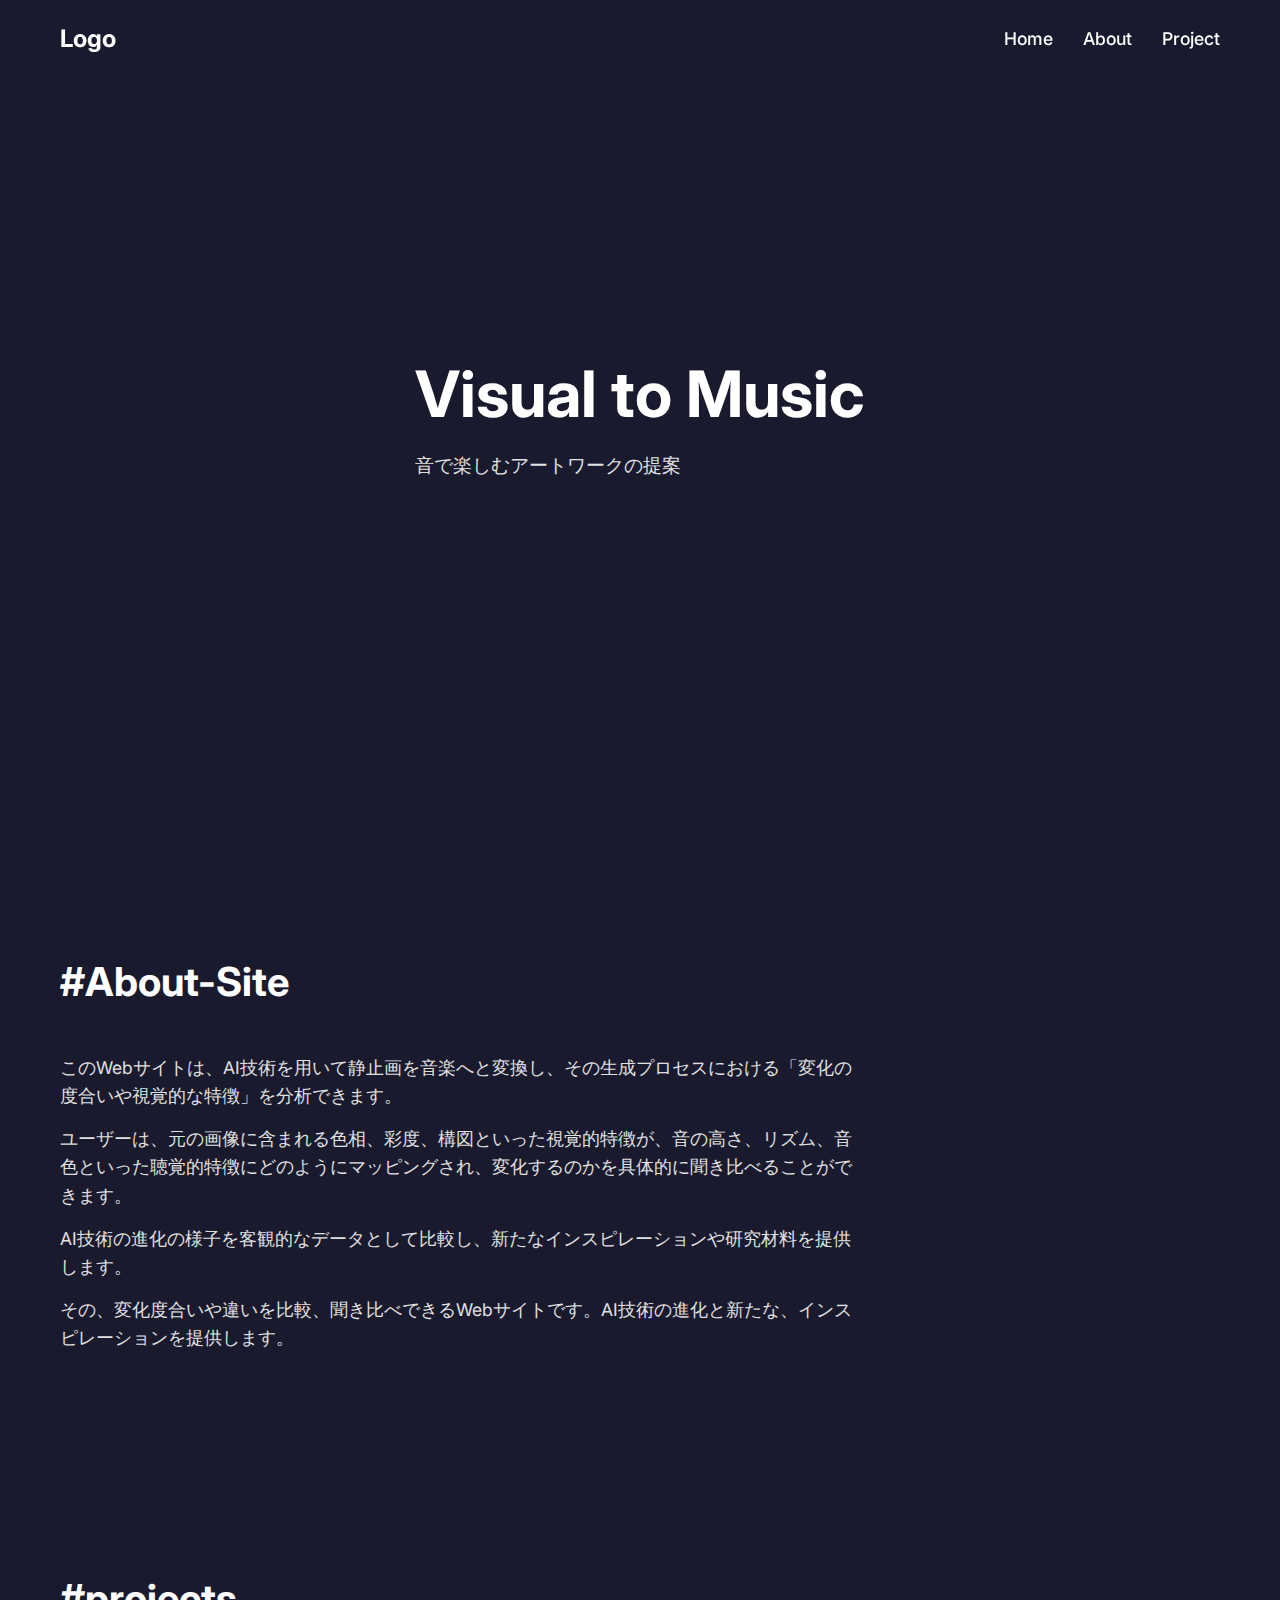
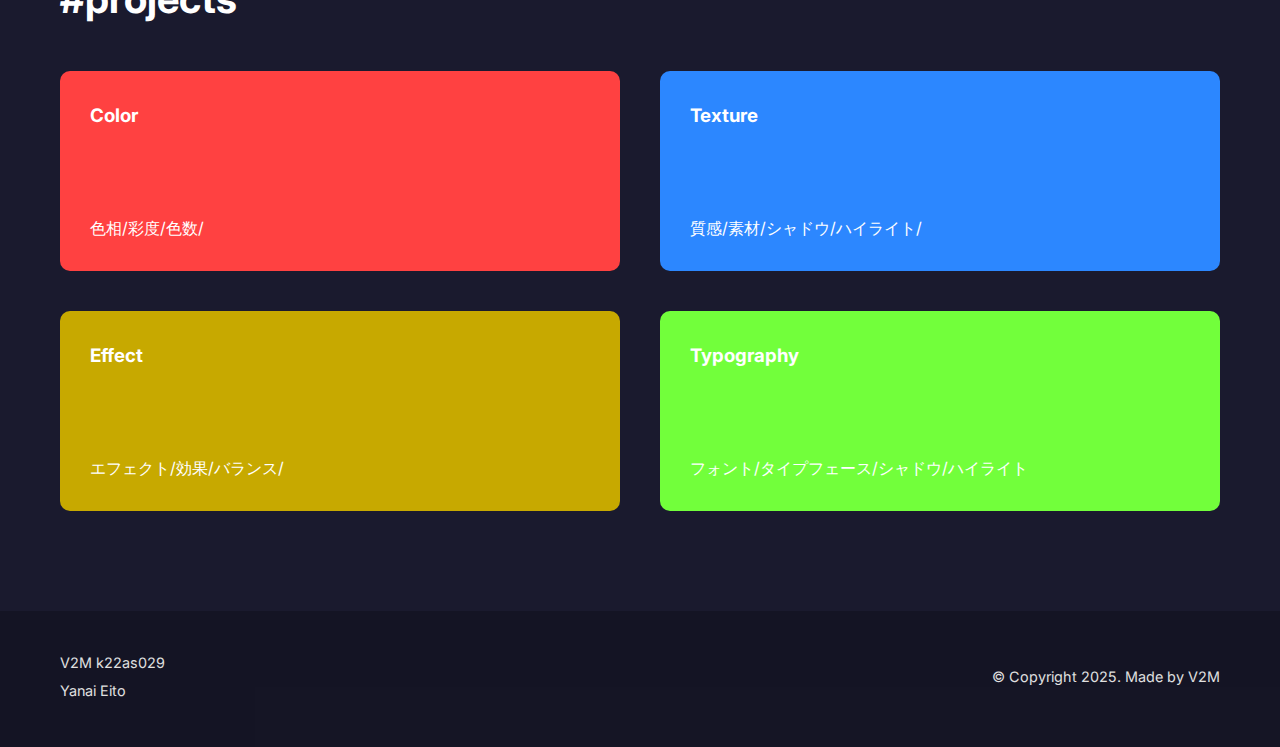
<file: index.html>
<!DOCTYPE html>
<html lang="ja">
<head>
    <meta charset="UTF-8">
    <meta name="viewport" content="width=device-width, initial-scale=1.0">
    <title>Visual to Music</title>
    <link rel="stylesheet" href="style.css">
    <link href="https://fonts.googleapis.com/css2?family=Inter:wght@300;400;500;600;700&display=swap" rel="stylesheet">
    <link rel="stylesheet" href="https://cdnjs.cloudflare.com/ajax/libs/font-awesome/6.0.0-beta3/css/all.min.css" crossorigin="anonymous" referrerpolicy="no-referrer" />
</head>
<body>
    <header id="home">
        <div class="container">
            <a href="#home" class="logo">Logo</a>
            <nav>
                <ul>
                    <li><a href="#hero">Home</a></li>
                    <li><a href="#about">About</a></li>
                    <li><a href="#projects">Project</a></li>
                </ul>
            </nav>
        </div>
    </header>

    <main>
        <section id="hero" class="hero-section">
            <div class="container">
                <div class="hero-content">
                    <h1>Visual to Music</h1>
                    <p class="subtitle">音で楽しむアートワークの提案</p>
                </div>
                </div>
        </section>

        <section id="about" class="about-section">
            <div class="container">
                <h2 class="section-title">#About-Site</h2>
                <div class="about-content">
                    <p>このWebサイトは、AI技術を用いて静止画を音楽へと変換し、その生成プロセスにおける「変化の度合いや視覚的な特徴」を分析できます。</p>
                    <p>ユーザーは、元の画像に含まれる色相、彩度、構図といった視覚的特徴が、音の高さ、リズム、音色といった聴覚的特徴にどのようにマッピングされ、変化するのかを具体的に聞き比べることができます。</p>
                    <p>AI技術の進化の様子を客観的なデータとして比較し、新たなインスピレーションや研究材料を提供します。</p>
                    <p>その、変化度合いや違いを比較、聞き比べできるWebサイトです。AI技術の進化と新たな、インスピレーションを提供します。 </p>
                </div>
            </div>
            <div class="pattern pattern-left"></div>
            <div class="pattern pattern-right"></div>
        </section>

<section id="projects" class="projects-section">
    <div class="container">
        <h2 class="section-title">#projects</h2>
        <div class="project-grid">
            
            <a href="pages/1Color.html" class="project-card-link color">
                <div class="project-card">
                    <h3>Color</h3>
                    <p>色相/彩度/色数/</p>
                </div>
            </a>

            <a href="3Texture.html" class="project-card-link texture">
                <div class="project-card">
                    <h3>Texture</h3>
                    <p>質感/素材/シャドウ/ハイライト/</p>
                </div>
            </a>

            <a href="5Effect.html" class="project-card-link effect">
                <div class="project-card">
                    <h3>Effect</h3>
                    <p>エフェクト/効果/バランス/</p>
                </div>
            </a>

            <a href="6Typography.html" class="project-card-link typography">
                <div class="project-card">
                    <h3>Typography</h3>
                    <p>フォント/タイプフェース/シャドウ/ハイライト</p>
                </div>
            </a>
            
        </div>
    </div>
    <div class="pattern pattern-grid-top-left"></div>
    <div class="pattern pattern-grid-bottom-right"></div>

</section>

        </main>

    <footer>
        <div class="container">
            <div class="footer-left">
                <p>V2M k22as029</p>
                <p>Yanai Eito</p>
            </div>
            <div class="footer-center">
                <p>&copy; Copyright 2025. Made by V2M</p>
            </div>
    </footer>
    <script src="script.js"></script>
</body>
</html>
</file>
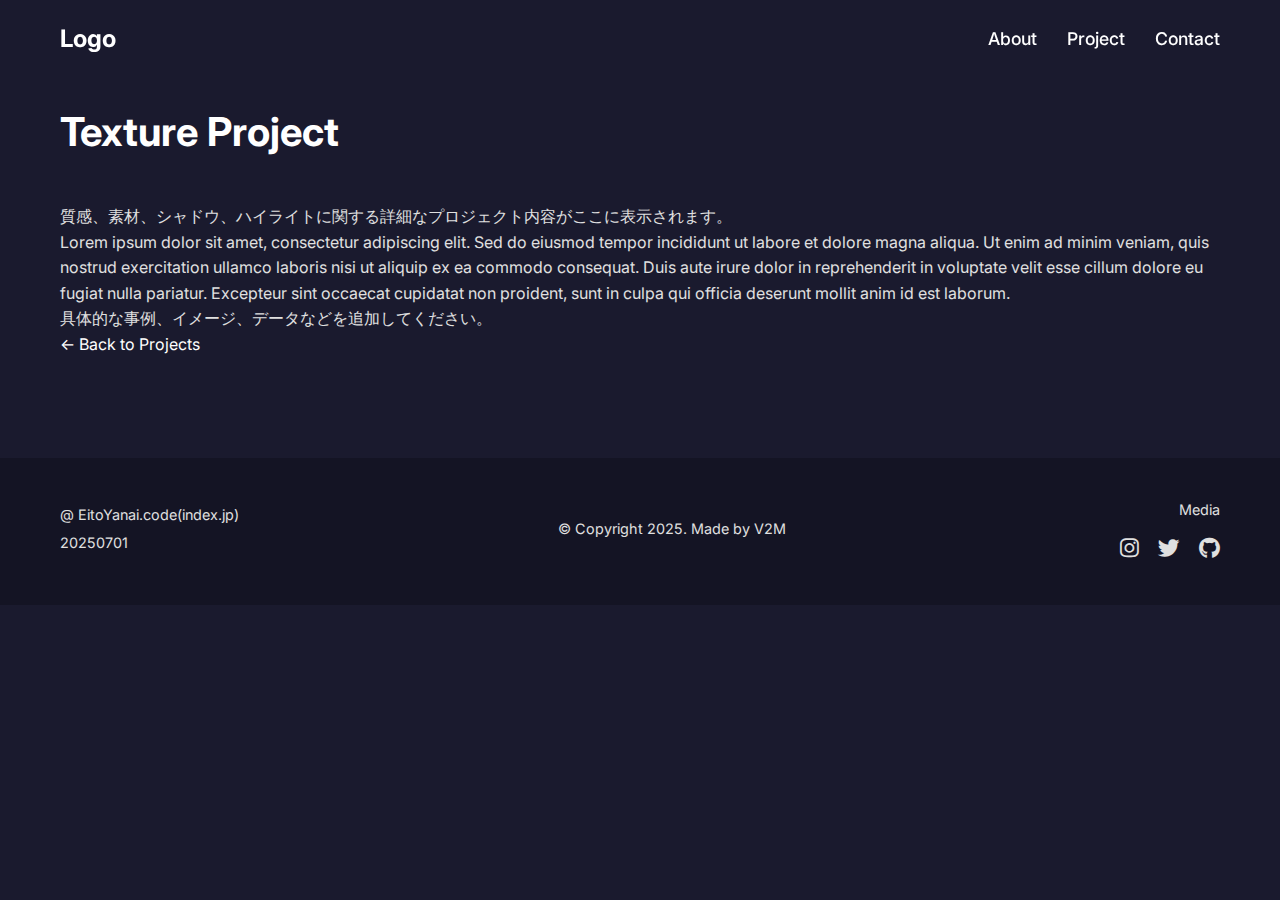
<file: pages/3Texture.html>
<!DOCTYPE html>
<html lang="ja">
<head>
    <meta charset="UTF-8">
    <meta name="viewport" content="width=device-width, initial-scale=1.0">
    <title>Texture Project - Visual to Music</title>
    <link rel="stylesheet" href="../style.css">
    <link href="https://fonts.googleapis.com/css2?family=Inter:wght@300;400;500;600;700&display=swap" rel="stylesheet">
    <link rel="stylesheet" href="https://cdnjs.cloudflare.com/ajax/libs/font-awesome/6.0.0-beta3/css/all.min.css" integrity="sha512-..." crossorigin="anonymous" referrerpolicy="no-referrer" />
</head>
<body>
    <header>
        <div class="container">
            <div class="logo">Logo</div>
            <nav>
                <ul>
                    <li><a href="../index.html#about">About</a></li>
                    <li><a href="../index.html#projects">Project</a></li>
                    <li><a href="../index.html#contacts">Contact</a></li>
                </ul>
            </nav>
        </div>
    </header>

    <main>
        <section id="project-detail" class="project-detail-section">
            <div class="container">
                <h2 class="section-title">Texture Project</h2>
                <p>質感、素材、シャドウ、ハイライトに関する詳細なプロジェクト内容がここに表示されます。</p>
                <p>Lorem ipsum dolor sit amet, consectetur adipiscing elit. Sed do eiusmod tempor incididunt ut labore et dolore magna aliqua. Ut enim ad minim veniam, quis nostrud exercitation ullamco laboris nisi ut aliquip ex ea commodo consequat. Duis aute irure dolor in reprehenderit in voluptate velit esse cillum dolore eu fugiat nulla pariatur. Excepteur sint occaecat cupidatat non proident, sunt in culpa qui officia deserunt mollit anim id est laborum.</p>
                <p>具体的な事例、イメージ、データなどを追加してください。</p>
                <a href="../index.html#projects" class="btn btn-primary back-btn">&larr; Back to Projects</a>
            </div>
        </section>
    </main>

    <footer>
        <div class="container">
            <div class="footer-left">
                <p>@ EitoYanai.code(index.jp)</p>
                <p>20250701</p>
            </div>
            <div class="footer-center">
                <p>&copy; Copyright 2025. Made by V2M</p>
            </div>
            <div class="footer-right">
                <p>Media</p>
                <div class="social-icons">
                    <a href="#"><i class="fab fa-instagram"></i></a>
                    <a href="#"><i class="fab fa-twitter"></i></a>
                    <a href="#"><i class="fab fa-github"></i></a>
                </div>
            </div>
        </div>
    </footer>

    <script src="../script.js"></script>
</body>
</html>
</file>
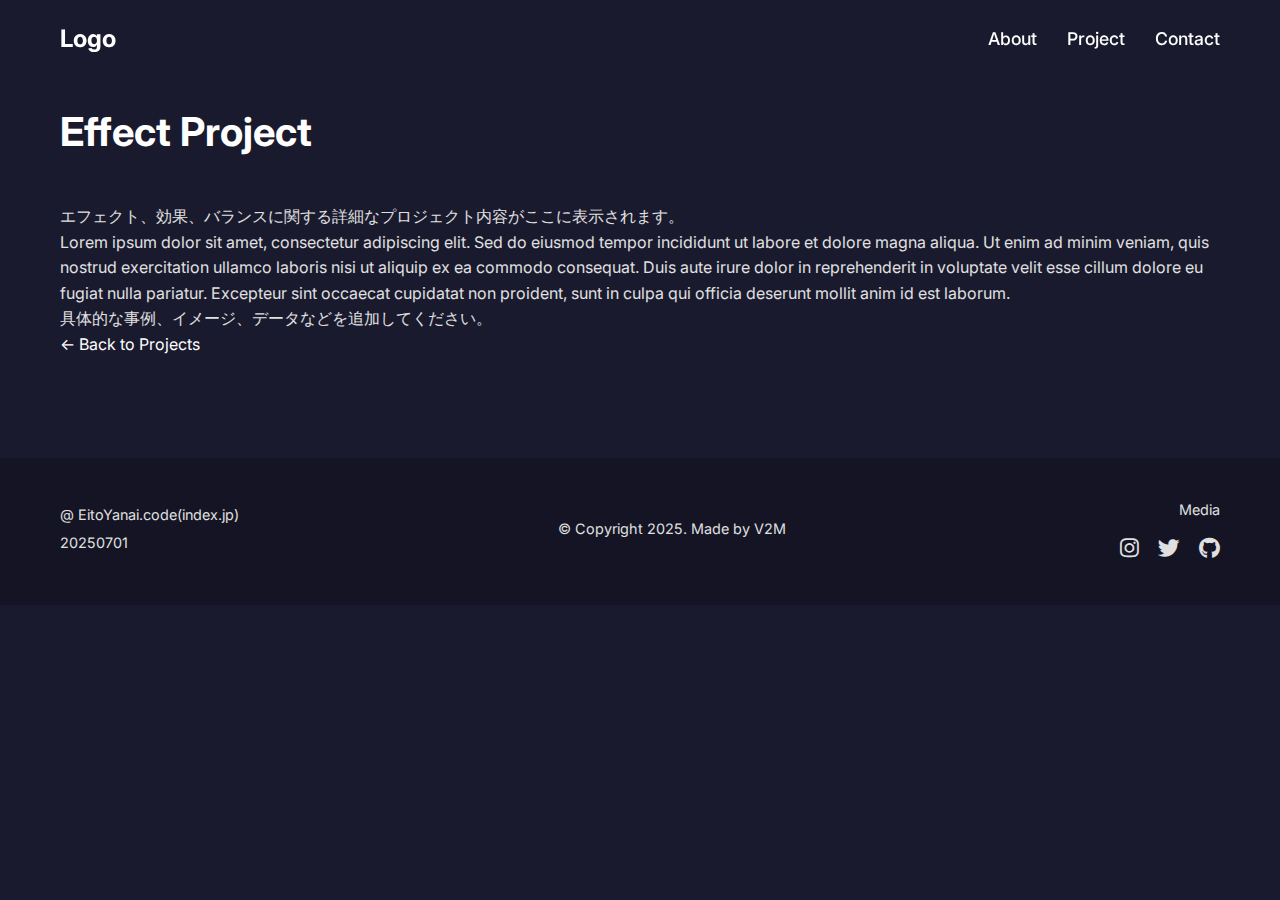
<file: pages/5Effect.html>
<!DOCTYPE html>
<html lang="ja">
<head>
    <meta charset="UTF-8">
    <meta name="viewport" content="width=device-width, initial-scale=1.0">
    <title>Effect Project - Visual to Music</title>
    <link rel="stylesheet" href="../style.css">
    <link href="https://fonts.googleapis.com/css2?family=Inter:wght@300;400;500;600;700&display=swap" rel="stylesheet">
    <link rel="stylesheet" href="https://cdnjs.cloudflare.com/ajax/libs/font-awesome/6.0.0-beta3/css/all.min.css" integrity="sha512-..." crossorigin="anonymous" referrerpolicy="no-referrer" />
</head>
<body>
    <header>
        <div class="container">
            <div class="logo">Logo</div>
            <nav>
                <ul>
                    <li><a href="../index.html#about">About</a></li>
                    <li><a href="../index.html#projects">Project</a></li>
                    <li><a href="../index.html#contacts">Contact</a></li>
                </ul>
            </nav>
        </div>
    </header>

    <main>
        <section id="project-detail" class="project-detail-section">
            <div class="container">
                <h2 class="section-title">Effect Project</h2>
                <p>エフェクト、効果、バランスに関する詳細なプロジェクト内容がここに表示されます。</p>
                <p>Lorem ipsum dolor sit amet, consectetur adipiscing elit. Sed do eiusmod tempor incididunt ut labore et dolore magna aliqua. Ut enim ad minim veniam, quis nostrud exercitation ullamco laboris nisi ut aliquip ex ea commodo consequat. Duis aute irure dolor in reprehenderit in voluptate velit esse cillum dolore eu fugiat nulla pariatur. Excepteur sint occaecat cupidatat non proident, sunt in culpa qui officia deserunt mollit anim id est laborum.</p>
                <p>具体的な事例、イメージ、データなどを追加してください。</p>
                <a href="../index.html#projects" class="btn btn-primary back-btn">&larr; Back to Projects</a>
            </div>
        </section>
    </main>

    <footer>
        <div class="container">
            <div class="footer-left">
                <p>@ EitoYanai.code(index.jp)</p>
                <p>20250701</p>
            </div>
            <div class="footer-center">
                <p>&copy; Copyright 2025. Made by V2M</p>
            </div>
            <div class="footer-right">
                <p>Media</p>
                <div class="social-icons">
                    <a href="#"><i class="fab fa-instagram"></i></a>
                    <a href="#"><i class="fab fa-twitter"></i></a>
                    <a href="#"><i class="fab fa-github"></i></a>
                </div>
            </div>
        </div>
    </footer>

    <script src="../script.js"></script>
</body>
</html>
</file>
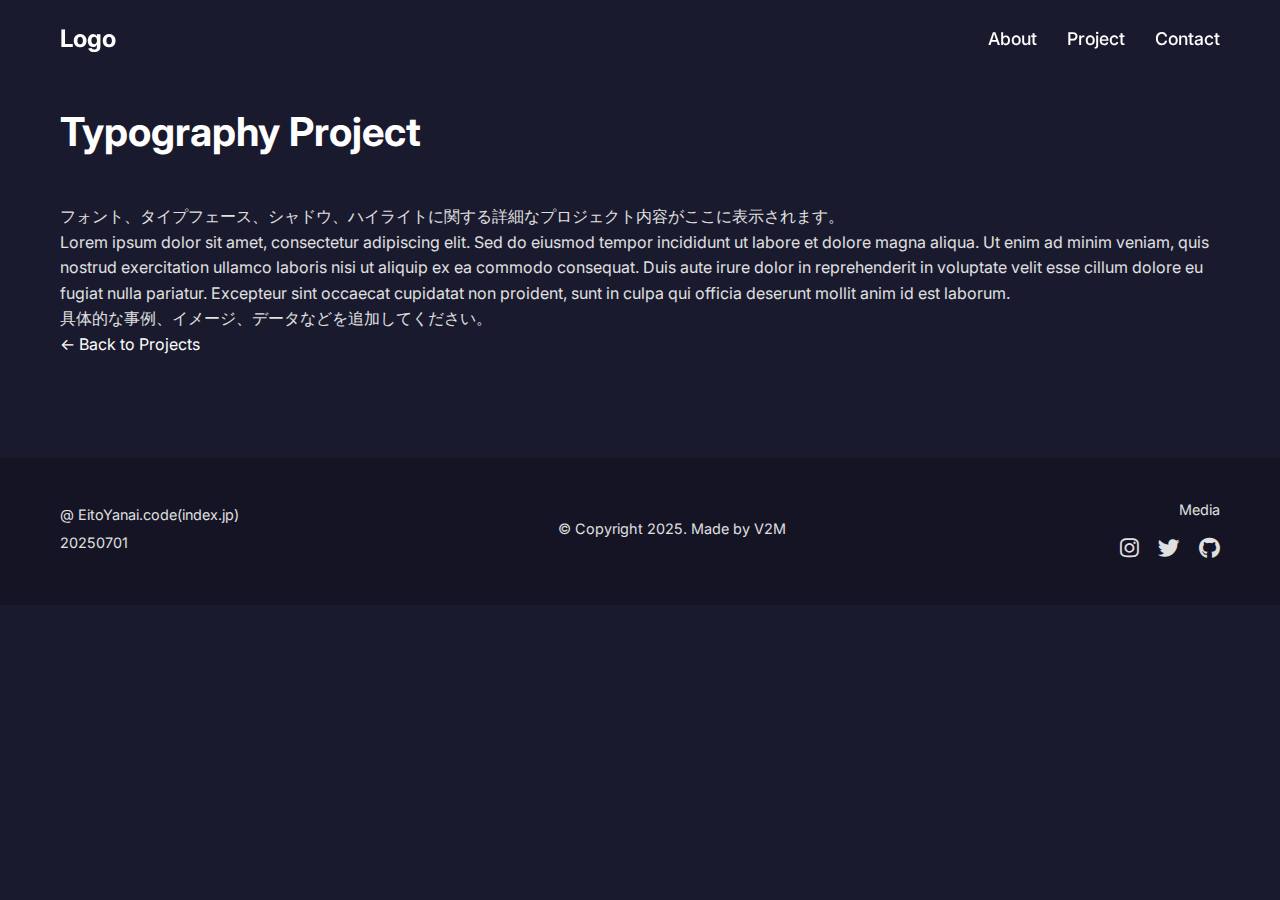
<file: pages/6Typography.html>
<!DOCTYPE html>
<html lang="ja">
<head>
    <meta charset="UTF-8">
    <meta name="viewport" content="width=device-width, initial-scale=1.0">
    <title>Typography Project - Visual to Music</title>
    <link rel="stylesheet" href="../style.css">
    <link href="https://fonts.googleapis.com/css2?family=Inter:wght@300;400;500;600;700&display=swap" rel="stylesheet">
    <link rel="stylesheet" href="https://cdnjs.cloudflare.com/ajax/libs/font-awesome/6.0.0-beta3/css/all.min.css" integrity="sha512-..." crossorigin="anonymous" referrerpolicy="no-referrer" />
</head>
<body>
    <header>
        <div class="container">
            <div class="logo">Logo</div>
            <nav>
                <ul>
                    <li><a href="../index.html#about">About</a></li>
                    <li><a href="../index.html#projects">Project</a></li>
                    <li><a href="../index.html#contacts">Contact</a></li>
                </ul>
            </nav>
        </div>
    </header>

    <main>
        <section id="project-detail" class="project-detail-section">
            <div class="container">
                <h2 class="section-title">Typography Project</h2>
                <p>フォント、タイプフェース、シャドウ、ハイライトに関する詳細なプロジェクト内容がここに表示されます。</p>
                <p>Lorem ipsum dolor sit amet, consectetur adipiscing elit. Sed do eiusmod tempor incididunt ut labore et dolore magna aliqua. Ut enim ad minim veniam, quis nostrud exercitation ullamco laboris nisi ut aliquip ex ea commodo consequat. Duis aute irure dolor in reprehenderit in voluptate velit esse cillum dolore eu fugiat nulla pariatur. Excepteur sint occaecat cupidatat non proident, sunt in culpa qui officia deserunt mollit anim id est laborum.</p>
                <p>具体的な事例、イメージ、データなどを追加してください。</p>
                <a href="../index.html#projects" class="btn btn-primary back-btn">&larr; Back to Projects</a>
            </div>
        </section>
    </main>

    <footer>
        <div class="container">
            <div class="footer-left">
                <p>@ EitoYanai.code(index.jp)</p>
                <p>20250701</p>
            </div>
            <div class="footer-center">
                <p>&copy; Copyright 2025. Made by V2M</p>
            </div>
            <div class="footer-right">
                <p>Media</p>
                <div class="social-icons">
                    <a href="#"><i class="fab fa-instagram"></i></a>
                    <a href="#"><i class="fab fa-twitter"></i></a>
                    <a href="#"><i class="fab fa-github"></i></a>
                </div>
            </div>
        </div>
    </footer>

    <script src="../script.js"></script>
</body>
</html>
</file>
<file: style.css>
/* General Resets and Base Styles */
* {
    margin: 0;
    padding: 0;
    box-sizing: border-box;
}

:root {
    --primary-bg-color: #1a1a2e; /* Dark background color */
    --text-color: #e0e0e0;
    --link-color: #ffffff;
    --accent-color-yellow: #ffc107;


    --color-card-bg: #ff4141;  /* Color: イエローグリーン系 */
    --texture-card-bg: #2c87ff; /* Texture: 青みがかったグレー系 */
    --effect-card-bg: #c7a900; /* Effect: 赤系 */
    --typography-card-bg: #72ff3b; /* Typography: ライトブルー系 */

    --btn-bg-color: #555;
    --btn-text-color: #fff;

    --font-family-primary: 'Inter', sans-serif;
}

body {
    font-family: var(--font-family-primary);
    background-color: var(--primary-bg-color);
    color: var(--text-color);
    line-height: 1.6;
    overflow-x: hidden; /* Prevent horizontal scroll due to patterns */
}

.container {
    max-width: 1200px;
    margin: 0 auto;
    padding: 0 20px;
}

a {
    color: var(--link-color);
    text-decoration: none;
    transition: color 0.3s ease;
}

a:hover {
    color: var(--accent-color-yellow); /* Example hover color */
}

ul {
    list-style: none;
}

/* Header */
header {
    background-color: transparent;
    padding: 20px 0;
    position: fixed;
    width: 100%;
    top: 0;
    z-index: 1000;
}

header .container {
    display: flex;
    justify-content: space-between;
    align-items: center;
}

.logo {
    font-weight: 700;
    font-size: 1.5em;
    color: var(--link-color);
}

nav ul {
    display: flex;
    gap: 30px;
}

nav a {
    font-weight: 500;
    font-size: 1.1em;
}

/* Header Scrolled */
header.scrolled {
    background-color: rgba(118, 118, 167, 0.95); /* primary-bg-colorを少し透過させた色 */
    box-shadow: 0 2px 10px rgba(0, 0, 0, 0.3); /* 影を追加して浮き上がらせる */
}

header.scrolled .logo,
header.scrolled nav a {
    color: var(--link-color); /* スクロール時の文字色を白にする */
}

/* Sections */
section {
    padding: 100px 0;
    position: relative; /* For patterns */
    overflow: hidden; /* For patterns */
}

/* タイトル位置の調整とグリッド線の調整 */
.section-title {
    font-size: 2.5em;
    font-weight: 700;
    margin-bottom: 40px;
    color: var(--link-color);
    display: flex;
    align-items: baseline;
    gap: 20px;
    /* 左端に揃えるために調整 */
    justify-content: flex-start; /* これで左寄せになります */
}



/* Hero Section */
.hero-section {
    min-height: 100vh;
    display: flex;
    align-items: center;
    padding-top: 80px; /* Account for fixed header */
}

.hero-section .container {
    display: flex;
    justify-content: space-between;
    align-items: center;
    flex-wrap: wrap; /* For responsiveness */
}

.hero-content {
    flex: 1;
    min-width: 300px;
}

.hero-content h1 {
    font-size: 4em;
    font-weight: 700;
    margin-bottom: 20px;
    line-height: 1.1;
    color: var(--link-color);
}

.hero-content .subtitle {
    font-size: 1.2em;
    margin-bottom: 40px;
    color: var(--text-color);
}


/* About Section */
.about-section {
    padding-top: 50px;
    padding-bottom: 150px;
}

.about-content {
    max-width: 800px;
    margin-top: 20px;
}

.about-content p {
    margin-bottom: 15px;
    font-size: 1.1em;
    color: var(--text-color);
}


/* Project Section */
.projects-section {
    padding-top: 50px;
}

/* Project Section (プロジェクトグリッドの修正) */
.project-grid {
    display: grid;
    grid-template-columns: repeat(2, 1fr); 
    gap: 40px; /* カード間の間隔を広げ、大きく見えるように調整 */
    margin-top: 40px;
}

.project-card-link {
    /* リンクのデフォルトスタイルをリセットし、グリッドアイテムとして機能させる */
    text-decoration: none;
    color: inherit; /* テキスト色がリンクの色にならないように継承 */
    display: block; /* <a>タグをブロック要素にして、カード全体を囲めるようにする */
    transition: opacity 0.3s ease, transform 0.3s ease; /* ホバーアニメーションを滑らかにする */
}

.project-card {
    padding: 30px;
    border-radius: 10px;
    display: flex;
    flex-direction: column;
    justify-content: space-between;
    height: 200px;
    color: #fff;
    /* カーソルをポインターに変更して、クリック可能であることを示す */
    cursor: pointer;
    /* リンクとして機能するため、デフォルトの背景は透明または極薄にする */
    background-color: transparent; 
}

.project-card-link.color .project-card { 
    background-color: var(--color-card-bg); 
}
.project-card-link.texture .project-card { 
    background-color: var(--texture-card-bg); 
}
.project-card-link.effect .project-card { 
    background-color: var(--effect-card-bg); 
}
.project-card-link.typography .project-card { 
    background-color: var(--typography-card-bg); 
}



.project-card-link:hover {
    /* マウスホバーで透明度を上げる（薄くする） */
    opacity: 0.8;
    /* 少し上に持ち上げるエフェクトを追加すると、インタラクティブ性が高まります */
    transform: translateY(-5px);
}

/* Responsive Design */
@media (max-width: 768px) {
    /* ... 略 ... */
    
    .project-grid {
        /* モバイルでは縦1列に戻す設定は維持（大きなサイズのカードが縦に並びます） */
        grid-template-columns: 1fr;
        gap: 30px; 
    }
}

/* Footer */
footer {
    background-color: rgba(0, 0, 0, 0.2);
    padding: 40px 0;
    font-size: 0.9em;
    color: var(--text-color);
}

footer .container {
    display: flex;
    justify-content: space-between;
    align-items: center;
    flex-wrap: wrap;
    gap: 20px;
}

.footer-left p,
.footer-center p {
    margin-bottom: 5px;
}

.footer-right {
    text-align: right;
}

.footer-right p {
    margin-bottom: 10px;
}

.social-icons a {
    color: var(--text-color);
    font-size: 1.5em;
    margin-left: 15px;
}

.social-icons a:hover {
    color: var(--accent-color-yellow);
}

/* Responsive Design */
@media (max-width: 768px) {
    header .container {
        flex-direction: column;
        gap: 15px;
    }

    nav ul {
        gap: 15px;
    }

    .hero-section .container {
        flex-direction: column;
        text-align: center;
    }


    .hero-content h1 {
        font-size: 3em;
    }

    .section-title {
        font-size: 2em;
        flex-direction: column;
        align-items: center; /* レスポンシブでは中央揃えに戻す */
        text-align: center;
        margin-bottom: 20px;
    }

    .project-grid {
        /* 修正: モバイルでは縦1列に戻す */
        grid-template-columns: 1fr;
        gap: 30px; /* モバイルでの間隔 */
    }

    footer .container {
        flex-direction: column;
        text-align: center;
    }

    .footer-left,
    .footer-center,
    .footer-right {
        width: 100%;
        text-align: center;
    }

    .social-icons {
        margin-top: 10px;
    }
    .social-icons a {
        margin: 0 10px;
    }


}

@media (max-width: 480px) {
    .hero-content h1 {
        font-size: 2.5em;
    }


}




/* ==================================================== */
/* Color Gallery Section Styles (color.html用 - 新デザイン) */
/* ==================================================== */

.gallery-section {
    padding-top: 80px; /* ヘッダーの高さ考慮 */
    padding-bottom: 100px;
}

.gallery-title {
    font-size: 2.5em;
    font-weight: 700;
    margin-bottom: 60px;
    color: #dadada; /* タイトル色を濃く */
    text-align: left; /* 左寄せ */
    padding-left: 20px; /* ギャラリーグリッドと同じインデント */
}

.gallery-grid-clean {
    display: grid;
    /* 4列表示のグリッド */
    grid-template-columns: repeat(4, 1fr); 
    gap: 20px; /* アイテム間の間隔 */
    padding: 0 20px; /* 左右に余白 */
    max-width: 1200px; /* コンテナ幅に合わせる */
    margin: 0 auto;
}

.gallery-item-clean {
    position: relative;
    background-color: #fff; /* 画像の背景色を白に */
    border-radius: 5px;
    overflow: hidden; 
    box-shadow: 0 5px 15px rgba(0, 0, 0, 0.1); /* 軽い影 */
    cursor: pointer; /* クリック可能であることを示す */
    transition: transform 0.3s ease, box-shadow 0.3s ease;
}

.gallery-item-clean:hover {
    transform: translateY(-5px); /* ホバーで少し浮き上がる */
    box-shadow: 0 8px 20px rgba(0, 0, 0, 0.15); /* 影を強調 */
}

.gallery-item-clean.is-playing {
    /* 再生中のアイテムのスタイル */
    box-shadow: 0 0 0 3px var(--accent-color-yellow), 0 8px 20px rgba(0, 0, 0, 0.2); /* 黄色の枠線と強い影 */
    transform: translateY(-5px); /* 再生中も浮き上がった状態を維持 */
}

.gallery-image-clean {
    width: 100%;
    /* 画像のアスペクト比を維持しつつ、高さも柔軟にする */
    height: auto; 
    display: block;
}

/* オーディオ要素は通常は非表示 */
.gallery-audio-player {
    display: none; 
}

/* ==================================================== */
/* Custom Audio Controls Styles (新デザイン対応) */
/* ==================================================== */

.audio-controls-custom {
    display: flex;
    align-items: center;
    padding: 10px;
    background-color: #f0f0f0; /* コントロールの背景色 */
    border-top: 1px solid #ddd;
}

.play-pause-btn {
    background: none;
    border: none;
    color: #333;
    font-size: 1.2em;
    cursor: pointer;
    padding: 0 10px;
    transition: color 0.2s;
}

.play-pause-btn:hover {
    color: var(--accent-color-yellow);
}

.progress-bar-container {
    flex-grow: 1; /* 残りのスペースを全て占有 */
    height: 6px;
    background-color: #ddd;
    border-radius: 3px;
    margin: 0 10px;
    cursor: pointer; /* クリックでシーク可能にする */
}

.progress-bar {
    height: 100%;
    width: 0%; /* JavaScriptで制御 */
    background-color: var(--accent-color-yellow);
    border-radius: 3px;
    transition: width 0.1s linear;
}

.time-display {
    font-size: 0.8em;
    color: #666;
    min-width: 80px;
    text-align: right;
}

/* 再生中のアイテムの強調表示を維持 */
.gallery-item-clean.is-playing .audio-controls-custom {
    background-color: #e0e0e0;
}


/* モバイル対応 */
@media (max-width: 1024px) {
    .gallery-grid-clean {
        grid-template-columns: repeat(3, 1fr); /* 中間サイズで3列 */
    }
}

@media (max-width: 768px) {
    .gallery-grid-clean {
        grid-template-columns: repeat(2, 1fr); /* タブレットで2列 */
        padding: 0 15px;
    }
    .gallery-title {
        font-size: 2em;
        margin-bottom: 40px;
        padding-left: 15px;
    }
}
</file>
